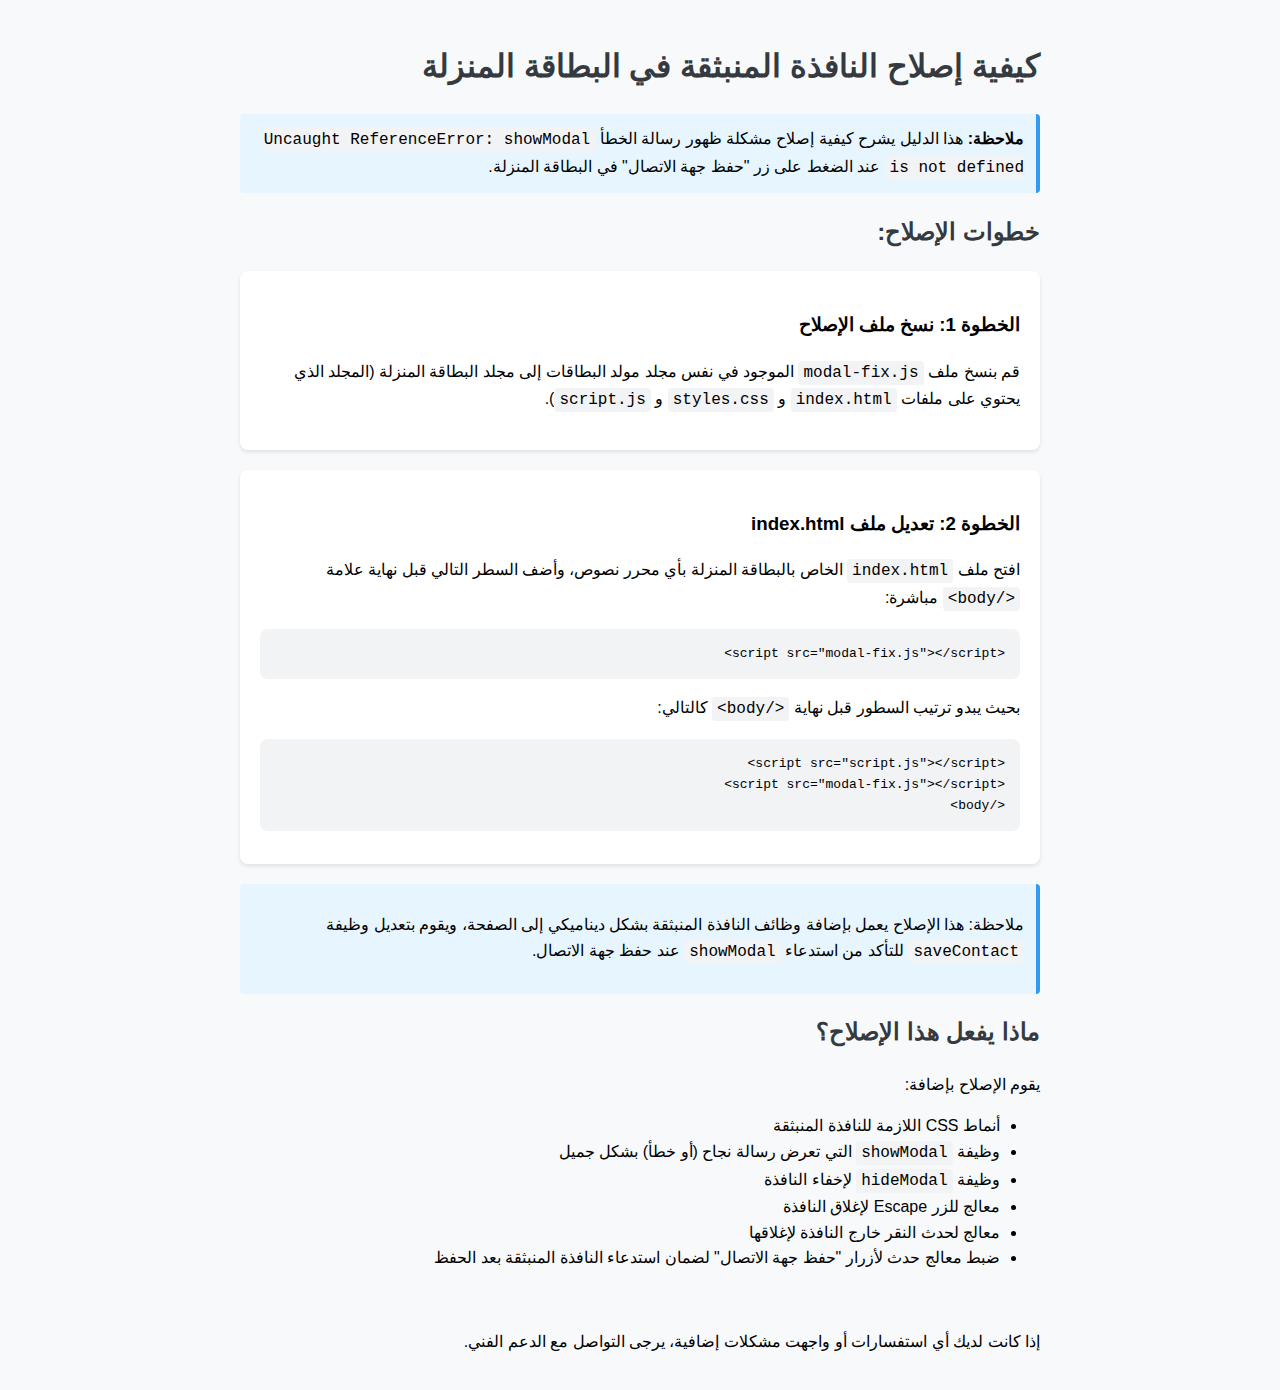
<file: how-to-add-modal.html>
<!DOCTYPE html>
<html lang="ar" dir="rtl">
<head>
    <meta charset="UTF-8">
    <meta name="viewport" content="width=device-width, initial-scale=1.0">
    <title>كيفية إصلاح النافذة المنبثقة في البطاقة</title>
    <style>
        body {
            font-family: 'Segoe UI', Tahoma, Geneva, Verdana, sans-serif;
            line-height: 1.6;
            max-width: 800px;
            margin: 0 auto;
            padding: 20px;
            background-color: #f8f9fa;
        }
        h1, h2 {
            color: #343a40;
        }
        .step {
            background: white;
            border-radius: 8px;
            padding: 20px;
            margin-bottom: 20px;
            box-shadow: 0 2px 4px rgba(0,0,0,0.1);
        }
        code {
            background: #f1f3f5;
            padding: 3px 5px;
            border-radius: 4px;
            font-family: 'Courier New', Courier, monospace;
        }
        pre {
            background: #f1f3f5;
            padding: 15px;
            border-radius: 8px;
            overflow-x: auto;
        }
        .note {
            background-color: #e7f5ff;
            border-right: 4px solid #339af0;
            padding: 12px;
            border-radius: 4px;
            margin: 15px 0;
        }
    </style>
</head>
<body>
    <h1>كيفية إصلاح النافذة المنبثقة في البطاقة المنزلة</h1>
    
    <div class="note">
        <strong>ملاحظة:</strong> هذا الدليل يشرح كيفية إصلاح مشكلة ظهور رسالة الخطأ 
        <code>Uncaught ReferenceError: showModal is not defined</code> 
        عند الضغط على زر "حفظ جهة الاتصال" في البطاقة المنزلة.
    </div>
    
    <h2>خطوات الإصلاح:</h2>
    
    <div class="step">
        <h3>الخطوة 1: نسخ ملف الإصلاح</h3>
        <p>قم بنسخ ملف <code>modal-fix.js</code> الموجود في نفس مجلد مولد البطاقات إلى مجلد البطاقة المنزلة (المجلد الذي يحتوي على ملفات <code>index.html</code> و <code>styles.css</code> و <code>script.js</code>).</p>
    </div>
    
    <div class="step">
        <h3>الخطوة 2: تعديل ملف index.html</h3>
        <p>افتح ملف <code>index.html</code> الخاص بالبطاقة المنزلة بأي محرر نصوص، وأضف السطر التالي قبل نهاية علامة <code>&lt;/body&gt;</code> مباشرة:</p>
        <pre>&lt;script src="modal-fix.js"&gt;&lt;/script&gt;</pre>
        <p>بحيث يبدو ترتيب السطور قبل نهاية <code>&lt;/body&gt;</code> كالتالي:</p>
        <pre>&lt;script src="script.js"&gt;&lt;/script&gt;
&lt;script src="modal-fix.js"&gt;&lt;/script&gt;
&lt;/body&gt;</pre>
    </div>
    
    <div class="note">
        <p>ملاحظة: هذا الإصلاح يعمل بإضافة وظائف النافذة المنبثقة بشكل ديناميكي إلى الصفحة، ويقوم بتعديل وظيفة <code>saveContact</code> للتأكد من استدعاء <code>showModal</code> عند حفظ جهة الاتصال.</p>
    </div>
    
    <h2>ماذا يفعل هذا الإصلاح؟</h2>
    <p>يقوم الإصلاح بإضافة:</p>
    <ul>
        <li>أنماط CSS اللازمة للنافذة المنبثقة</li>
        <li>وظيفة <code>showModal</code> التي تعرض رسالة نجاح (أو خطأ) بشكل جميل</li>
        <li>وظيفة <code>hideModal</code> لإخفاء النافذة</li>
        <li>معالج للزر Escape لإغلاق النافذة</li>
        <li>معالج لحدث النقر خارج النافذة لإغلاقها</li>
        <li>ضبط معالج حدث لأزرار "حفظ جهة الاتصال" لضمان استدعاء النافذة المنبثقة بعد الحفظ</li>
    </ul>
    
    <br>
    <p>إذا كانت لديك أي استفسارات أو واجهت مشكلات إضافية، يرجى التواصل مع الدعم الفني.</p>
</body>
</html>
</file>
